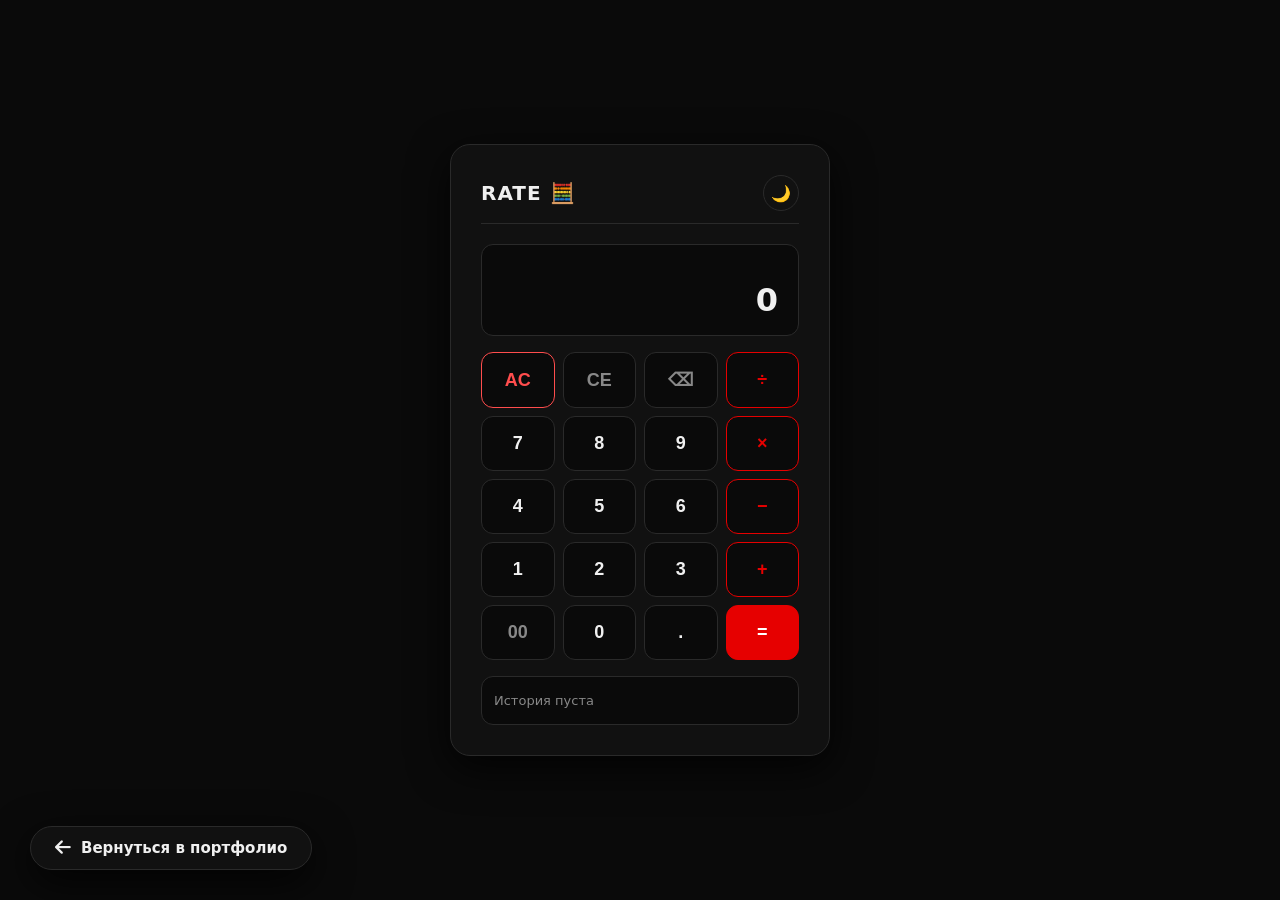
<file: calculator-v2.html>
<!DOCTYPE html>
<html lang="ru">
<head>
    <meta charset="UTF-8">
    <meta name="viewport" content="width=device-width, initial-scale=1.0">
    <title>RATE | Калькулятор</title>
    <link rel="stylesheet" href="https://cdnjs.cloudflare.com/ajax/libs/font-awesome/6.5.0/css/all.min.css">
    <style>
        :root {
            --bg-body: #0a0a0a;
            --bg-card: #111111;
            --border: #2a2a2a;
            --text-main: #f0f0f0;
            --text-muted: #888;
            --accent: #e60000;
            --accent-dim: rgba(230, 0, 0, 0.2);
            --accent-glow: rgba(230, 0, 0, 0.4);
            --shadow: 0 12px 40px rgba(0, 0, 0, 0.8);
            --radius: 20px;
            --transition: 0.4s cubic-bezier(0.25, 0.46, 0.45, 0.94);
        }

        [data-theme="light"] {
            --bg-body: #f4f4f9;
            --bg-card: #ffffff;
            --border: #d0d0d8;
            --text-main: #0a0a0a;
            --text-muted: #555;
            --accent: #e60000;
            --accent-dim: rgba(230, 0, 0, 0.2);
            --accent-glow: rgba(230, 0, 0, 0.4);
        }

        * { margin: 0; padding: 0; box-sizing: border-box; }
        body {
            font-family: 'Segoe UI', system-ui, -apple-system, sans-serif;
            background: var(--bg-body);
            color: var(--text-main);
            min-height: 100vh;
            display: flex;
            justify-content: center;
            align-items: center;
            padding: 20px;
            overflow: hidden;
            height: 100vh;
            width: 100vw;
            position: fixed;
            top: 0;
            left: 0;
        }

        .calc-container {
            background: var(--bg-card);
            border: 1px solid var(--border);
            border-radius: var(--radius);
            padding: 30px;
            max-width: 380px;
            width: 100%;
            box-shadow: var(--shadow);
            transition: var(--transition);
            position: relative;
        }

        .calc-container:hover {
            border-color: var(--accent);
            box-shadow: 0 0 40px var(--accent-glow);
        }

        .header {
            display: flex;
            justify-content: space-between;
            align-items: center;
            margin-bottom: 20px;
            padding-bottom: 12px;
            border-bottom: 1px solid var(--border);
        }

        .header h1 {
            font-size: 20px;
            font-weight: 800;
            letter-spacing: 1px;
        }
        .header h1 span { color: var(--accent); }
        .header .theme-btn {
            background: transparent;
            border: 1px solid var(--border);
            border-radius: 50%;
            width: 36px;
            height: 36px;
            color: var(--text-main);
            font-size: 16px;
            cursor: pointer;
            transition: var(--transition);
        }
        .header .theme-btn:hover {
            border-color: var(--accent);
            color: var(--accent);
        }

        .display {
            background: var(--bg-body);
            border: 1px solid var(--border);
            border-radius: 12px;
            padding: 16px 20px;
            margin-bottom: 16px;
            text-align: right;
            min-height: 70px;
            display: flex;
            flex-direction: column;
            justify-content: flex-end;
            overflow: hidden;
        }

        .display .expression {
            font-size: 14px;
            color: var(--text-muted);
            min-height: 20px;
            word-wrap: break-word;
        }
        .display .result {
            font-size: 32px;
            font-weight: 700;
            color: var(--text-main);
            transition: all 0.1s;
        }

        .buttons {
            display: grid;
            grid-template-columns: repeat(4, 1fr);
            gap: 8px;
        }

        .btn {
            padding: 16px;
            border: 1px solid var(--border);
            border-radius: 12px;
            background: var(--bg-body);
            color: var(--text-main);
            font-size: 18px;
            font-weight: 600;
            cursor: pointer;
            transition: all 0.15s;
        }

        .btn:hover {
            background: var(--accent-dim);
            border-color: var(--accent);
            color: var(--accent);
        }
        .btn:active {
            transform: scale(0.95);
        }

        .btn.operator {
            color: var(--accent);
            border-color: var(--accent);
        }
        .btn.operator:hover {
            background: var(--accent);
            color: #fff;
        }

        .btn.equals {
            background: var(--accent);
            border-color: var(--accent);
            color: #fff;
        }
        .btn.equals:hover {
            background: #cc0000;
            box-shadow: 0 0 20px var(--accent-glow);
        }

        .btn.clear {
            color: #ff4d4d;
            border-color: #ff4d4d;
        }
        .btn.clear:hover {
            background: #ff4d4d;
            color: #fff;
        }

        .btn.function {
            color: var(--text-muted);
        }
        .btn.function:hover {
            color: var(--text-main);
        }

        .back-button {
            position: fixed;
            bottom: 30px;
            left: 30px;
            z-index: 9999;
            display: flex;
            align-items: center;
            gap: 10px;
            background: var(--bg-card);
            border: 1px solid var(--border);
            padding: 12px 24px;
            border-radius: 40px;
            color: var(--text-main);
            text-decoration: none;
            font-weight: 600;
            font-size: 15px;
            transition: var(--transition);
            box-shadow: var(--shadow);
        }
        .back-button:hover {
            border-color: var(--accent);
            background: var(--accent-dim);
            color: var(--accent);
            transform: translateY(-3px);
        }
        .back-button i {
            font-size: 18px;
        }

        .history {
            margin-top: 16px;
            padding: 12px;
            background: var(--bg-body);
            border-radius: 12px;
            border: 1px solid var(--border);
            font-size: 13px;
            color: var(--text-muted);
            max-height: 100px;
            overflow-y: auto;
        }
        .history .entry {
            padding: 4px 0;
            border-bottom: 1px solid var(--border);
            display: flex;
            justify-content: space-between;
        }
        .history .entry:last-child {
            border-bottom: none;
        }
        .history .entry span {
            color: var(--text-main);
        }
        .history::-webkit-scrollbar {
            width: 4px;
        }
        .history::-webkit-scrollbar-thumb {
            background: var(--accent);
            border-radius: 4px;
        }

        @media (max-width: 480px) {
            .calc-container { padding: 20px; }
            .btn { padding: 14px; font-size: 16px; }
            .back-button {
                bottom: 10px;
                left: 10px;
                padding: 8px 16px;
                font-size: 13px;
            }
        }
    </style>
</head>
<body>

    <a href="index.html" class="back-button">
        <i class="fas fa-arrow-left"></i>
        Вернуться в портфолио
    </a>

    <div class="calc-container" id="calcContainer">
        <div class="header">
            <h1>RATE <span>🧮</span></h1>
            <button class="theme-btn" onclick="toggleTheme()">🌙</button>
        </div>

        <div class="display">
            <div class="expression" id="expression"></div>
            <div class="result" id="result">0</div>
        </div>

        <div class="buttons">
            <button class="btn clear" onclick="clearAll()">AC</button>
            <button class="btn function" onclick="clearEntry()">CE</button>
            <button class="btn function" onclick="backspace()">⌫</button>
            <button class="btn operator" onclick="appendOperator('/')">÷</button>

            <button class="btn" onclick="appendNumber('7')">7</button>
            <button class="btn" onclick="appendNumber('8')">8</button>
            <button class="btn" onclick="appendNumber('9')">9</button>
            <button class="btn operator" onclick="appendOperator('*')">×</button>

            <button class="btn" onclick="appendNumber('4')">4</button>
            <button class="btn" onclick="appendNumber('5')">5</button>
            <button class="btn" onclick="appendNumber('6')">6</button>
            <button class="btn operator" onclick="appendOperator('-')">−</button>

            <button class="btn" onclick="appendNumber('1')">1</button>
            <button class="btn" onclick="appendNumber('2')">2</button>
            <button class="btn" onclick="appendNumber('3')">3</button>
            <button class="btn operator" onclick="appendOperator('+')">+</button>

            <button class="btn function" onclick="appendNumber('00')">00</button>
            <button class="btn" onclick="appendNumber('0')">0</button>
            <button class="btn" onclick="appendDot()">.</button>
            <button class="btn equals" onclick="calculate()">=</button>
        </div>

        <div class="history" id="history">
            <div class="entry" style="color: var(--text-muted);">История пуста</div>
        </div>
    </div>

    <script>
        const resultEl = document.getElementById('result');
        const expressionEl = document.getElementById('expression');
        const historyEl = document.getElementById('history');

        let currentInput = '0';
        let previousInput = '';
        let operation = null;
        let shouldReset = false;
        let history = [];

        // --- ЗАГРУЗКА ИСТОРИИ ---
        function loadHistory() {
            const stored = localStorage.getItem('calcHistory');
            if (stored) {
                history = JSON.parse(stored);
                renderHistory();
            }
        }

        function saveHistory() {
            localStorage.setItem('calcHistory', JSON.stringify(history));
        }

        function addHistory(expr, result) {
            const entry = `${expr} = ${result}`;
            history.unshift(entry);
            if (history.length > 10) history.pop();
            saveHistory();
            renderHistory();
        }

        function renderHistory() {
            if (history.length === 0) {
                historyEl.innerHTML = '<div class="entry" style="color: var(--text-muted);">История пуста</div>';
                return;
            }
            historyEl.innerHTML = history.map(entry =>
                `<div class="entry"><span>${entry}</span></div>`
            ).join('');
        }

        // --- ОСНОВНЫЕ ФУНКЦИИ ---
        function updateDisplay() {
            resultEl.textContent = currentInput;
            if (operation && previousInput) {
                expressionEl.textContent = `${previousInput} ${operation} ${currentInput}`;
            } else {
                expressionEl.textContent = '';
            }
        }

        function appendNumber(num) {
            if (shouldReset) {
                currentInput = '0';
                shouldReset = false;
            }
            if (currentInput === '0' && num !== '.') {
                currentInput = num;
            } else {
                currentInput += num;
            }
            updateDisplay();
        }

        function appendDot() {
            if (shouldReset) {
                currentInput = '0';
                shouldReset = false;
            }
            if (!currentInput.includes('.')) {
                currentInput += '.';
            }
            updateDisplay();
        }

        function appendOperator(op) {
            if (operation && previousInput && !shouldReset) {
                calculate();
            }
            previousInput = currentInput;
            operation = op;
            shouldReset = true;
            updateDisplay();
        }

        function calculate() {
            if (!operation || !previousInput) return;
            const prev = parseFloat(previousInput);
            const curr = parseFloat(currentInput);
            let result = 0;

            switch (operation) {
                case '+': result = prev + curr; break;
                case '-': result = prev - curr; break;
                case '*': result = prev * curr; break;
                case '/':
                    if (curr === 0) {
                        resultEl.textContent = 'Ошибка';
                        setTimeout(() => clearAll(), 1000);
                        return;
                    }
                    result = prev / curr;
                    break;
                default: return;
            }

            const expression = `${previousInput} ${operation} ${currentInput}`;
            const finalResult = parseFloat(result.toFixed(10));
            currentInput = String(finalResult);
            operation = null;
            previousInput = '';
            shouldReset = true;
            updateDisplay();
            addHistory(expression, finalResult);
        }

        function clearAll() {
            currentInput = '0';
            previousInput = '';
            operation = null;
            shouldReset = false;
            updateDisplay();
        }

        function clearEntry() {
            currentInput = '0';
            updateDisplay();
        }

        function backspace() {
            if (shouldReset) return;
            if (currentInput.length > 1) {
                currentInput = currentInput.slice(0, -1);
            } else {
                currentInput = '0';
            }
            updateDisplay();
        }

        // --- ТЕМА ---
        function toggleTheme() {
            const container = document.getElementById('calcContainer');
            container.toggleAttribute('data-theme');
        }

        // --- КЛАВИАТУРА ---
        document.addEventListener('keydown', (e) => {
            if (e.key >= '0' && e.key <= '9') appendNumber(e.key);
            if (e.key === '.') appendDot();
            if (e.key === '+') appendOperator('+');
            if (e.key === '-') appendOperator('-');
            if (e.key === '*') appendOperator('*');
            if (e.key === '/') appendOperator('/');
            if (e.key === 'Enter' || e.key === '=') calculate();
            if (e.key === 'Backspace') backspace();
            if (e.key === 'Escape' || e.key === 'c' || e.key === 'C') clearAll();
            // Предотвращаем скролл
            if (['+', '-', '*', '/', 'Enter', 'Backspace', 'Escape', '.', '=', 'c', 'C'].includes(e.key)) {
                e.preventDefault();
            }
        });

        // --- ИНИЦИАЛИЗАЦИЯ ---
        loadHistory();
        updateDisplay();
    </script>

</body>
</html>
</file>
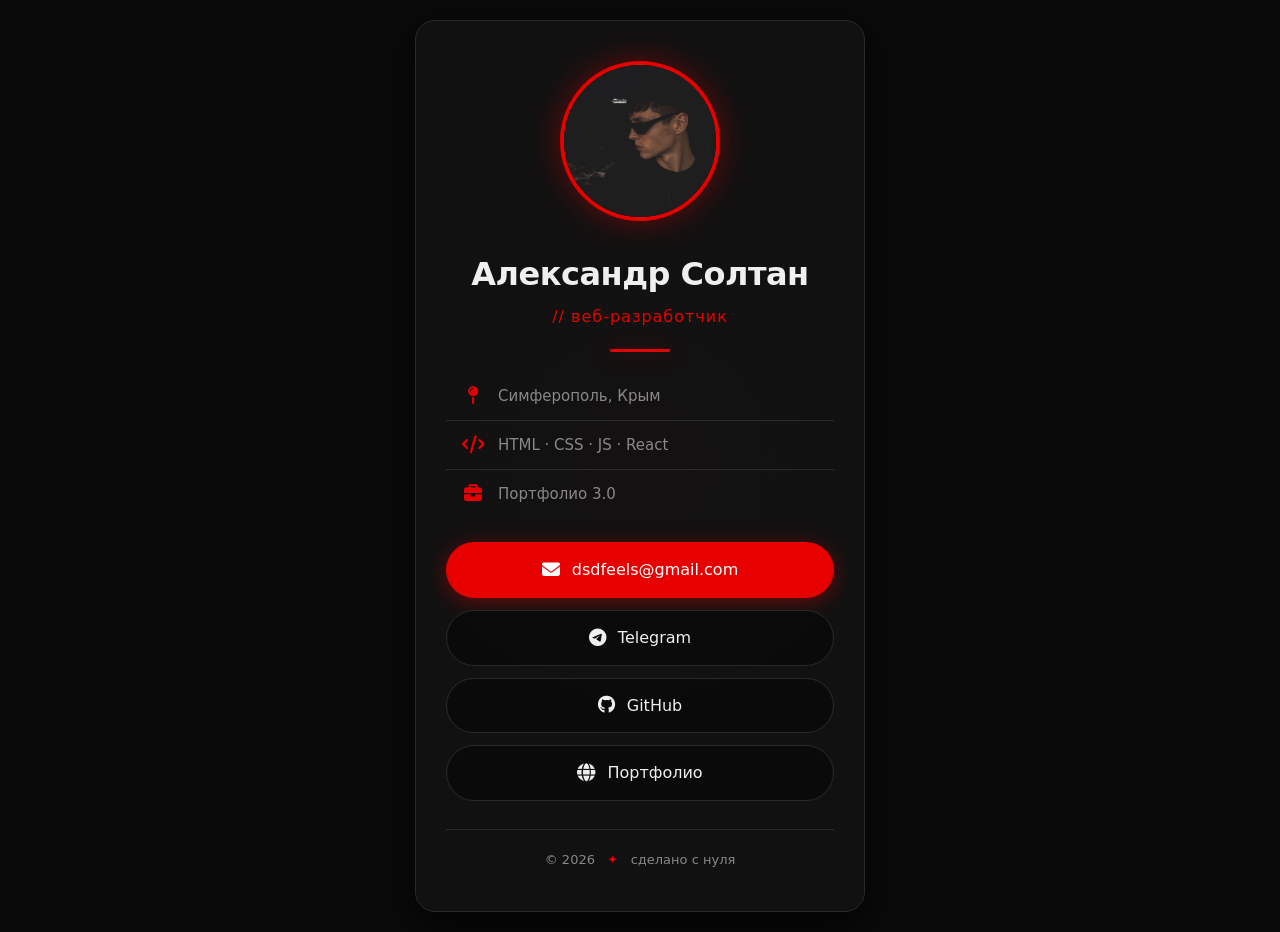
<file: DsDfeels 5.html>
<!DOCTYPE html>
<html lang="ru">
<head>
    <meta charset="UTF-8">
    <meta name="viewport" content="width=device-width, initial-scale=1.0">
    <title>Александр Солтан | Визитка</title>
    <link rel="stylesheet" href="https://cdnjs.cloudflare.com/ajax/libs/font-awesome/6.5.0/css/all.min.css">
    <style>
        :root {
            --bg-body: #0a0a0a;
            --bg-card: #111111;
            --bg-sidebar: #0d0d0d;
            --border: #2a2a2a;
            --text-main: #f0f0f0;
            --text-muted: #888;
            --accent: #e60000;
            --accent-dim: rgba(230, 0, 0, 0.2);
            --accent-glow: rgba(230, 0, 0, 0.4);
            --shadow: 0 12px 40px rgba(0, 0, 0, 0.8);
            --radius: 20px;
            --transition: 0.4s cubic-bezier(0.25, 0.46, 0.45, 0.94);
        }

        * { margin: 0; padding: 0; box-sizing: border-box; }
        body {
            font-family: 'Segoe UI', system-ui, -apple-system, sans-serif;
            background: var(--bg-body);
            color: var(--text-main);
            line-height: 1.6;
            min-height: 100vh;
            display: flex;
            justify-content: center;
            align-items: center;
            padding: 20px;
        }

        .card {
            background: var(--bg-card);
            border: 1px solid var(--border);
            border-radius: var(--radius);
            padding: 40px 30px;
            max-width: 450px;
            width: 100%;
            text-align: center;
            box-shadow: var(--shadow);
            transition: var(--transition);
            position: relative;
            overflow: hidden;
        }

        .card:hover {
            border-color: var(--accent);
            box-shadow: 0 0 40px var(--accent-glow);
            transform: translateY(-4px);
        }

        .card::before {
            content: '';
            position: absolute;
            top: -50%;
            left: -50%;
            width: 200%;
            height: 200%;
            background: radial-gradient(circle at 50% 50%, var(--accent-dim), transparent 60%);
            opacity: 0.05;
            pointer-events: none;
        }

        .avatar {
            width: 160px;
            height: 160px;
            border-radius: 50%;
            object-fit: cover;
            border: 4px solid var(--accent);
            box-shadow: 0 0 30px var(--accent-glow);
            margin-bottom: 20px;
            transition: var(--transition);
        }

        .avatar:hover {
            transform: scale(1.05);
        }

        h1 {
            font-size: 32px;
            font-weight: 800;
            letter-spacing: -0.5px;
            margin-bottom: 4px;
        }

        .subtitle {
            color: var(--accent);
            font-weight: 500;
            font-size: 16px;
            margin-bottom: 20px;
            letter-spacing: 1px;
        }

        .divider {
            width: 60px;
            height: 3px;
            background: var(--accent);
            margin: 16px auto;
            border-radius: 4px;
            box-shadow: 0 0 20px var(--accent-glow);
        }

        .info-list {
            list-style: none;
            text-align: left;
            margin: 20px 0;
            padding: 0;
        }

        .info-list li {
            display: flex;
            align-items: center;
            gap: 14px;
            padding: 12px 16px;
            border-bottom: 1px solid var(--border);
            color: var(--text-muted);
            font-size: 15px;
            transition: var(--transition);
        }

        .info-list li:last-child {
            border-bottom: none;
        }

        .info-list li:hover {
            color: var(--text-main);
            background: rgba(255, 255, 255, 0.02);
        }

        .info-list li i {
            color: var(--accent);
            width: 22px;
            text-align: center;
            font-size: 18px;
        }

        .links {
            display: flex;
            flex-direction: column;
            gap: 12px;
            margin-top: 24px;
        }

        .links a {
            display: flex;
            align-items: center;
            justify-content: center;
            gap: 12px;
            padding: 14px 20px;
            background: var(--bg-body);
            border: 1px solid var(--border);
            border-radius: 60px;
            color: var(--text-main);
            text-decoration: none;
            transition: var(--transition);
            font-size: 16px;
            font-weight: 500;
        }

        .links a i {
            font-size: 18px;
        }

        .links a:hover {
            border-color: var(--accent);
            background: var(--accent-dim);
            color: var(--accent);
            transform: translateY(-2px);
        }

        .links .highlight-btn {
            background: var(--accent);
            border-color: var(--accent);
            color: #fff;
            box-shadow: 0 4px 20px var(--accent-glow);
        }

        .links .highlight-btn:hover {
            background: #cc0000;
            box-shadow: 0 6px 30px var(--accent-glow);
        }

        .footer {
            margin-top: 28px;
            font-size: 13px;
            color: var(--text-muted);
            border-top: 1px solid var(--border);
            padding-top: 20px;
        }

        .footer span {
            color: var(--accent);
        }

        @media (max-width: 480px) {
            .card {
                padding: 30px 20px;
            }
            h1 {
                font-size: 28px;
            }
        }
    </style>
</head>
<body>

    <div class="card">
        <img src="ava2.jpg" alt="Александр Солтан" class="avatar">

        <h1>Александр Солтан</h1>
        <div class="subtitle">// веб-разработчик</div>
        <div class="divider"></div>

        <ul class="info-list">
            <li>
                <i class="fas fa-map-pin"></i>
                Симферополь, Крым
            </li>
            <li>
                <i class="fas fa-code"></i>
                HTML · CSS · JS · React
            </li>
            <li>
                <i class="fas fa-briefcase"></i>
                Портфолио 3.0
            </li>
        </ul>

        <div class="links">
            <a href="mailto:dsdfeels@gmail.com" class="highlight-btn">
                <i class="fas fa-envelope"></i>
                dsdfeels@gmail.com
            </a>
            <a href="https://t.me/yazukuin" target="_blank">
                <i class="fab fa-telegram-plane"></i>
                Telegram
            </a>
            <a href="https://github.com/dsdfeels" target="_blank">
                <i class="fab fa-github"></i>
                GitHub
            </a>
            <a href="https://dsdfeels.github.io" target="_blank">
                <i class="fas fa-globe"></i>
                Портфолио
            </a>
        </div>

        <div class="footer">
            &copy; 2026 &nbsp; <span>✦</span> &nbsp; сделано с нуля
        </div>
    </div>

</body>
</html>
</file>
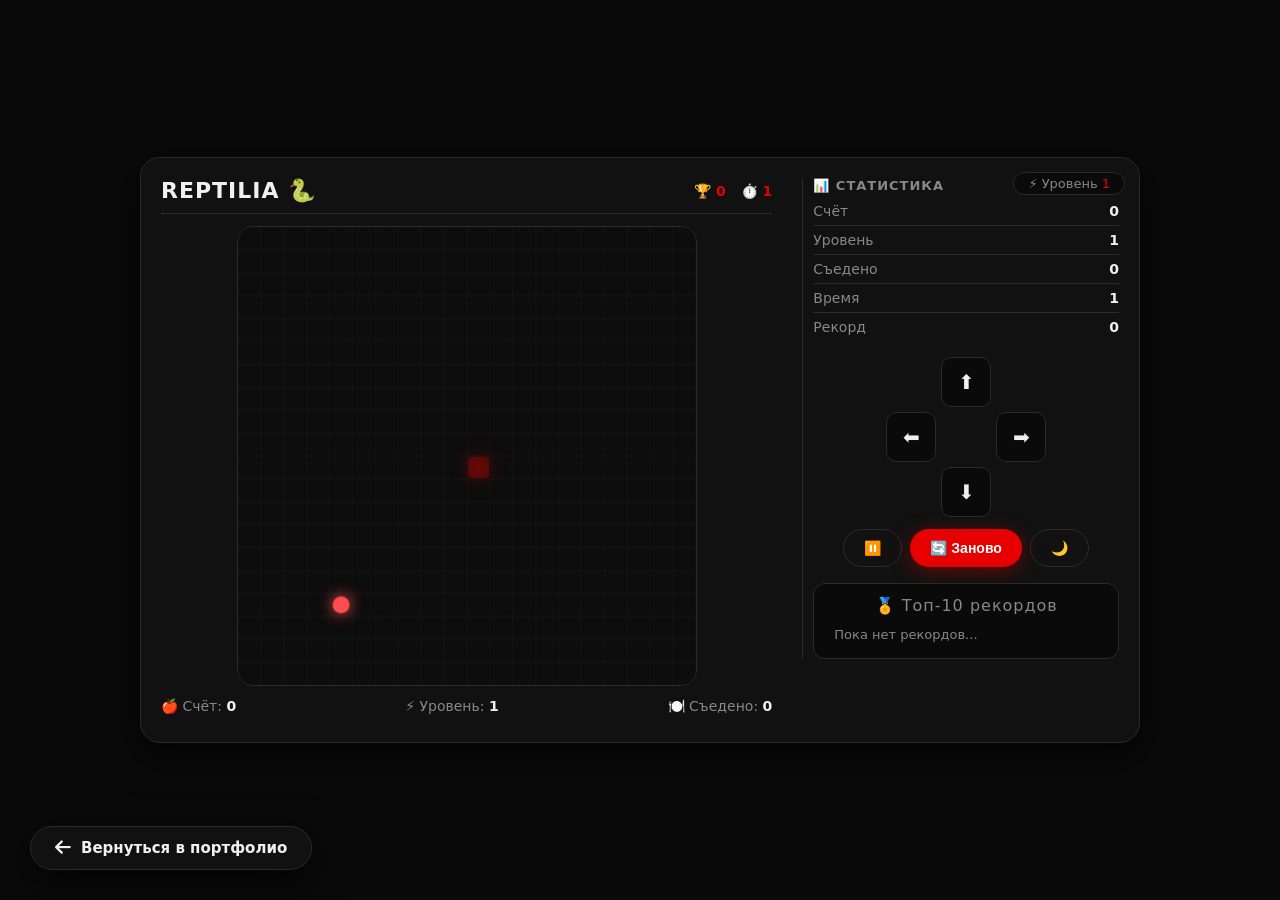
<file: snake 3.0.html>
<!DOCTYPE html>
<html lang="ru">
<head>
    <meta charset="UTF-8">
    <meta name="viewport" content="width=device-width, initial-scale=1.0">
    <title>🐍 REPTILIA | Супер-Змейка</title>
    <link rel="stylesheet" href="https://cdnjs.cloudflare.com/ajax/libs/font-awesome/6.5.0/css/all.min.css">
    <style>
        :root {
            --bg-body: #0a0a0a;
            --bg-card: #111111;
            --border: #2a2a2a;
            --text-main: #f0f0f0;
            --text-muted: #888;
            --accent: #e60000;
            --accent-dim: rgba(230, 0, 0, 0.2);
            --accent-glow: rgba(230, 0, 0, 0.4);
            --shadow: 0 12px 40px rgba(0, 0, 0, 0.8);
            --radius: 20px;
            --transition: 0.4s cubic-bezier(0.25, 0.46, 0.45, 0.94);
        }

        [data-theme="light"] {
            --bg-body: #f4f4f9;
            --bg-card: #ffffff;
            --border: #d0d0d8;
            --text-main: #0a0a0a;
            --text-muted: #555;
            --accent: #e60000;
            --accent-dim: rgba(230, 0, 0, 0.2);
            --accent-glow: rgba(230, 0, 0, 0.4);
        }

        * { margin: 0; padding: 0; box-sizing: border-box; }
        body {
            font-family: 'Segoe UI', system-ui, -apple-system, sans-serif;
            background: var(--bg-body);
            color: var(--text-main);
            min-height: 100vh;
            display: flex;
            justify-content: center;
            align-items: center;
            padding: 20px;
            overflow: hidden;
            height: 100vh;
            width: 100vw;
            position: fixed;
            top: 0;
            left: 0;
        }

        /* Главный контейнер игры */
        .game-container {
            display: flex;
            flex-direction: row;
            flex-wrap: wrap;
            justify-content: center;
            align-items: flex-start;
            gap: 30px;
            max-width: 1000px;
            width: 100%;
            padding: 20px;
            background: var(--bg-card);
            border: 1px solid var(--border);
            border-radius: var(--radius);
            box-shadow: var(--shadow);
            transition: var(--transition);
            position: relative;
        }

        .game-container:hover {
            border-color: var(--accent);
            box-shadow: 0 0 40px var(--accent-glow);
        }

        /* --- ЛЕВАЯ ЧАСТЬ: ИГРА --- */
        .game-left {
            flex: 2;
            min-width: 320px;
            display: flex;
            flex-direction: column;
            align-items: center;
        }

        .header {
            width: 100%;
            display: flex;
            justify-content: space-between;
            align-items: center;
            margin-bottom: 12px;
            padding-bottom: 10px;
            border-bottom: 1px solid var(--border);
        }

        .header h1 {
            font-size: 22px;
            font-weight: 800;
            letter-spacing: 1px;
        }
        .header h1 span { color: var(--accent); }

        .stats-top {
            display: flex;
            gap: 15px;
            font-size: 14px;
            font-weight: 600;
        }
        .stats-top span { color: var(--accent); }

        canvas {
            background: #0d0d0d;
            border-radius: 16px;
            width: 100%;
            max-width: 460px;
            aspect-ratio: 1 / 1;
            border: 1px solid var(--border);
            box-shadow: inset 0 0 30px rgba(0,0,0,0.5);
        }

        .scoreboard {
            width: 100%;
            display: flex;
            justify-content: space-between;
            margin: 12px 0 8px;
            font-size: 14px;
            color: var(--text-muted);
        }
        .scoreboard span { color: var(--text-main); font-weight: 700; }

        /* --- ПРАВАЯ ЧАСТЬ: БОКОВАЯ ПАНЕЛЬ --- */
        .game-right {
            flex: 1;
            min-width: 200px;
            display: flex;
            flex-direction: column;
            align-items: stretch;
            gap: 16px;
            padding-left: 10px;
            border-left: 1px solid var(--border);
        }

        .panel-title {
            font-size: 13px;
            color: var(--text-muted);
            text-transform: uppercase;
            letter-spacing: 1px;
            font-weight: 600;
            margin-bottom: 4px;
        }

        .stat-item {
            display: flex;
            justify-content: space-between;
            padding: 6px 0;
            border-bottom: 1px solid var(--border);
            font-size: 14px;
        }
        .stat-item:last-child {
            border-bottom: none;
        }
        .stat-item span:first-child { color: var(--text-muted); }
        .stat-item span:last-child { color: var(--text-main); font-weight: 700; }

        .controls {
            display: flex;
            flex-direction: column;
            align-items: center;
            gap: 12px;
        }

        .dpad {
            display: grid;
            grid-template-columns: repeat(3, 50px);
            grid-template-rows: repeat(3, 50px);
            gap: 5px;
            justify-content: center;
        }

        .dpad button {
            border: none;
            border-radius: 10px;
            background: var(--bg-body);
            border: 1px solid var(--border);
            color: var(--text-main);
            font-size: 20px;
            cursor: pointer;
            transition: 0.15s;
        }
        .dpad button:active {
            transform: scale(0.9);
            border-color: var(--accent);
            color: var(--accent);
        }
        .dpad .center {
            background: transparent;
            border: none;
            cursor: default;
        }

        .action-buttons {
            display: flex;
            gap: 8px;
            flex-wrap: wrap;
            justify-content: center;
        }

        .btn {
            padding: 10px 20px;
            border: none;
            border-radius: 40px;
            font-weight: 700;
            font-size: 14px;
            cursor: pointer;
            transition: 0.2s;
        }
        .btn-primary {
            background: var(--accent);
            color: #fff;
            box-shadow: 0 4px 20px var(--accent-glow);
        }
        .btn-primary:hover {
            transform: scale(1.04);
        }
        .btn-outline {
            background: transparent;
            border: 1px solid var(--border);
            color: var(--text-muted);
        }
        .btn-outline:hover {
            border-color: var(--accent);
            color: var(--accent);
        }

        /* Таблица лидеров */
        .leaderboard {
            width: 100%;
            padding: 12px;
            background: var(--bg-body);
            border-radius: 12px;
            border: 1px solid var(--border);
            text-align: left;
        }
        .leaderboard h4 {
            text-align: center;
            color: var(--text-muted);
            margin-bottom: 8px;
            font-weight: 400;
            letter-spacing: 1px;
        }
        .leaderboard ol {
            list-style: none;
            padding: 0;
            display: flex;
            flex-direction: column;
            gap: 4px;
            max-height: 200px;
            overflow-y: auto;
        }
        .leaderboard ol li {
            display: flex;
            justify-content: space-between;
            padding: 4px 8px;
            border-bottom: 1px solid var(--border);
            color: var(--text-muted);
            font-size: 13px;
        }
        .leaderboard ol li:last-child {
            border-bottom: none;
        }
        .leaderboard ol li span {
            color: var(--text-main);
            font-weight: 600;
        }
        .leaderboard ol::-webkit-scrollbar {
            width: 4px;
        }
        .leaderboard ol::-webkit-scrollbar-thumb {
            background: var(--accent);
            border-radius: 4px;
        }

        .back-button {
            position: fixed;
            bottom: 30px;
            left: 30px;
            z-index: 9999;
            display: flex;
            align-items: center;
            gap: 10px;
            background: var(--bg-card);
            border: 1px solid var(--border);
            padding: 12px 24px;
            border-radius: 40px;
            color: var(--text-main);
            text-decoration: none;
            font-weight: 600;
            font-size: 15px;
            transition: var(--transition);
            box-shadow: var(--shadow);
        }
        .back-button:hover {
            border-color: var(--accent);
            background: var(--accent-dim);
            color: var(--accent);
            transform: translateY(-3px);
        }
        .back-button i {
            font-size: 18px;
        }

        .level-badge {
            position: absolute;
            top: 14px;
            right: 14px;
            background: var(--bg-body);
            border: 1px solid var(--border);
            border-radius: 40px;
            padding: 3px 14px;
            font-size: 13px;
            color: var(--text-muted);
            pointer-events: none;
            z-index: 5;
        }
        .level-badge span { color: var(--accent); }

        .game-over-overlay {
            display: none;
            position: absolute;
            inset: 0;
            background: rgba(0, 0, 0, 0.7);
            backdrop-filter: blur(4px);
            border-radius: var(--radius);
            align-items: center;
            justify-content: center;
            flex-direction: column;
            gap: 12px;
            z-index: 10;
        }
        .game-over-overlay.active {
            display: flex;
        }
        .game-over-overlay h2 {
            font-size: 32px;
            color: var(--accent);
        }
        .game-over-overlay p {
            color: var(--text-muted);
            font-size: 18px;
        }

        @media (max-width: 700px) {
            .game-container {
                flex-direction: column;
                align-items: center;
            }
            .game-right {
                border-left: none;
                border-top: 1px solid var(--border);
                padding-left: 0;
                padding-top: 16px;
                width: 100%;
            }
            .back-button {
                bottom: 10px;
                left: 10px;
                padding: 8px 16px;
                font-size: 13px;
            }
        }
    </style>
</head>
<body>

    <a href="index.html" class="back-button">
        <i class="fas fa-arrow-left"></i>
        Вернуться в портфолио
    </a>

    <div class="game-container">
        <!-- ЛЕВАЯ ЧАСТЬ -->
        <div class="game-left">
            <div class="header">
                <h1>REPTILIA <span>🐍</span></h1>
                <div class="stats-top">
                    <div>🏆 <span id="highScoreDisplay">0</span></div>
                    <div>⏱️ <span id="timerDisplay">0</span></div>
                </div>
            </div>

            <canvas id="gameCanvas" width="460" height="460"></canvas>

            <div class="scoreboard">
                <div>🍎 Счёт: <span id="scoreDisplay">0</span></div>
                <div>⚡ Уровень: <span id="levelDisplay">1</span></div>
                <div>🍽️ Съедено: <span id="eatenDisplay">0</span></div>
            </div>
        </div>

        <!-- ПРАВАЯ ЧАСТЬ (БОКОВАЯ ПАНЕЛЬ) -->
        <div class="game-right">
            <div>
                <div class="panel-title">📊 Статистика</div>
                <div class="stat-item"><span>Счёт</span><span id="panelScore">0</span></div>
                <div class="stat-item"><span>Уровень</span><span id="panelLevel">1</span></div>
                <div class="stat-item"><span>Съедено</span><span id="panelEaten">0</span></div>
                <div class="stat-item"><span>Время</span><span id="panelTimer">0</span></div>
                <div class="stat-item"><span>Рекорд</span><span id="panelHighScore">0</span></div>
            </div>

            <div class="controls">
                <div class="dpad">
                    <div></div>
                    <button onclick="changeDir('up')">⬆</button>
                    <div></div>
                    <button onclick="changeDir('left')">⬅</button>
                    <div class="center"></div>
                    <button onclick="changeDir('right')">➡</button>
                    <div></div>
                    <button onclick="changeDir('down')">⬇</button>
                    <div></div>
                </div>
                <div class="action-buttons">
                    <button class="btn btn-outline" onclick="togglePause()">⏸️</button>
                    <button class="btn btn-primary" onclick="restartGame()">🔄 Заново</button>
                    <button class="btn btn-outline" onclick="toggleTheme()">🌙</button>
                </div>
            </div>

            <div class="leaderboard">
                <h4>🏅 Топ-10 рекордов</h4>
                <ol id="leaderboardList">
                    <li>Пока нет рекордов...</li>
                </ol>
            </div>
        </div>

        <div class="level-badge">⚡ Уровень <span id="levelBadge">1</span></div>

        <div class="game-over-overlay" id="gameOverOverlay">
            <h2>💀 Смерть</h2>
            <p>Счёт: <span id="finalScore">0</span></p>
            <p>⏱️ Время: <span id="finalTime">0</span>с</p>
            <button class="btn btn-primary" onclick="restartGame()">🔄 Переродиться</button>
        </div>
    </div>

    <script>
        // --- ИГРОВОЙ ДВИЖОК ---
        const canvas = document.getElementById('gameCanvas');
        const ctx = canvas.getContext('2d');
        const scoreDisplay = document.getElementById('scoreDisplay');
        const highScoreDisplay = document.getElementById('highScoreDisplay');
        const levelDisplay = document.getElementById('levelDisplay');
        const levelBadge = document.getElementById('levelBadge');
        const finalScore = document.getElementById('finalScore');
        const finalTime = document.getElementById('finalTime');
        const overlay = document.getElementById('gameOverOverlay');
        const timerDisplay = document.getElementById('timerDisplay');
        const eatenDisplay = document.getElementById('eatenDisplay');

        // Панель справа
        const panelScore = document.getElementById('panelScore');
        const panelLevel = document.getElementById('panelLevel');
        const panelEaten = document.getElementById('panelEaten');
        const panelTimer = document.getElementById('panelTimer');
        const panelHighScore = document.getElementById('panelHighScore');

        const GRID = 20;
        const SIZE = canvas.width / GRID;

        let snake = [{ x: 10, y: 10 }];
        let direction = { x: 0, y: 0 };
        let food = { x: 15, y: 15 };
        let goldenFood = null;
        let score = 0;
        let highScore = parseInt(localStorage.getItem('reptiliaHighScore')) || 0;
        let level = 1;
        let speed = 120;
        let gameRunning = false;
        let gameLoop = null;
        let isPaused = false;
        let eatenCount = 0;
        let timer = 0;
        let timerInterval = null;
        let combo = 0;
        let lastEatTime = 0;
        let matrixMode = false;

        highScoreDisplay.textContent = highScore;
        panelHighScore.textContent = highScore;

        // --- ЗВУК (Web Audio) ---
        let audioCtx = null;

        function getAudioCtx() {
            if (!audioCtx) audioCtx = new (window.AudioContext || window.webkitAudioContext)();
            return audioCtx;
        }

        function playBeep(freq, duration, type = 'sine', vol = 0.15) {
            try {
                const ctx = getAudioCtx();
                const osc = ctx.createOscillator();
                const gain = ctx.createGain();
                osc.type = type;
                osc.frequency.value = freq;
                gain.gain.value = vol;
                gain.gain.exponentialRampToValueAtTime(0.001, ctx.currentTime + duration);
                osc.connect(gain);
                gain.connect(ctx.destination);
                osc.start();
                osc.stop(ctx.currentTime + duration);
            } catch(e) {}
        }

        function playEatSound() { playBeep(880, 0.08, 'sine', 0.2); }
        function playGoldenSound() { playBeep(1200, 0.12, 'sine', 0.25); }
        function playDeathSound() { playBeep(220, 0.3, 'sawtooth', 0.15); }
        function playLevelUpSound() { playBeep(660, 0.1, 'sine', 0.2); setTimeout(() => playBeep(880, 0.1, 'sine', 0.2), 120); }

        // --- ЦВЕТА ---
        const snakeColors = ['#e60000', '#ff6600', '#ffcc00', '#00ffcc', '#3b82f6', '#8b5cf6', '#ff00ff'];

        // --- ГЕНЕРАЦИЯ ЕДЫ ---
        function generateFood() {
            let newFood;
            do {
                newFood = {
                    x: Math.floor(Math.random() * GRID),
                    y: Math.floor(Math.random() * GRID)
                };
            } while (snake.some(s => s.x === newFood.x && s.y === newFood.y) ||
                     (goldenFood && goldenFood.x === newFood.x && goldenFood.y === newFood.y));
            food = newFood;
        }

        function generateGoldenFood() {
            if (goldenFood) return;
            let newGolden;
            do {
                newGolden = {
                    x: Math.floor(Math.random() * GRID),
                    y: Math.floor(Math.random() * GRID),
                    timer: 150
                };
            } while (snake.some(s => s.x === newGolden.x && s.y === newGolden.y) ||
                     newGolden.x === food.x && newGolden.y === food.y);
            goldenFood = newGolden;
        }

        // --- ОТРИСОВКА ---
        function draw() {
            ctx.clearRect(0, 0, canvas.width, canvas.height);

            // Фон
            ctx.fillStyle = '#0d0d0d';
            ctx.fillRect(0, 0, canvas.width, canvas.height);
            // Сетка
            ctx.strokeStyle = 'rgba(255,255,255,0.03)';
            ctx.lineWidth = 1;
            for (let i = 0; i <= GRID; i++) {
                ctx.beginPath();
                ctx.moveTo(i * SIZE, 0);
                ctx.lineTo(i * SIZE, canvas.height);
                ctx.stroke();
                ctx.beginPath();
                ctx.moveTo(0, i * SIZE);
                ctx.lineTo(canvas.width, i * SIZE);
                ctx.stroke();
            }

            // Змейка
            const color = snakeColors[(level - 1) % snakeColors.length];

            snake.forEach((seg, i) => {
                const alpha = 0.3 + 0.7 * (i / snake.length);
                const size = SIZE - 2 - (i / snake.length) * 2;
                const x = seg.x * SIZE + (SIZE - size) / 2;
                const y = seg.y * SIZE + (SIZE - size) / 2;

                ctx.shadowColor = color;
                ctx.shadowBlur = i === 0 ? 20 : 8;
                ctx.fillStyle = i === 0 ? color : color;
                ctx.globalAlpha = alpha;
                ctx.beginPath();
                ctx.roundRect(x, y, size, size, 4);
                ctx.fill();
            });
            ctx.shadowBlur = 0;
            ctx.globalAlpha = 1;

            // Обычная еда
            ctx.shadowColor = '#ff4d4d';
            ctx.shadowBlur = 15;
            ctx.fillStyle = '#ff4d4d';
            ctx.beginPath();
            ctx.arc(food.x * SIZE + SIZE/2, food.y * SIZE + SIZE/2, SIZE/2 - 3, 0, Math.PI * 2);
            ctx.fill();

            // Золотая еда
            if (goldenFood) {
                const pulse = 1 + 0.1 * Math.sin(Date.now() / 200);
                ctx.shadowColor = '#ffd700';
                ctx.shadowBlur = 25;
                ctx.fillStyle = '#ffd700';
                const r = (SIZE/2 - 2) * pulse;
                ctx.beginPath();
                ctx.arc(goldenFood.x * SIZE + SIZE/2, goldenFood.y * SIZE + SIZE/2, r, 0, Math.PI * 2);
                ctx.fill();
                ctx.fillStyle = '#fff';
                ctx.font = '10px sans-serif';
                ctx.textAlign = 'center';
                ctx.textBaseline = 'middle';
                ctx.fillText('★', goldenFood.x * SIZE + SIZE/2, goldenFood.y * SIZE + SIZE/2);
            }
            ctx.shadowBlur = 0;

            // Пауза
            if (isPaused) {
                ctx.fillStyle = 'rgba(0,0,0,0.5)';
                ctx.fillRect(0, 0, canvas.width, canvas.height);
                ctx.fillStyle = '#fff';
                ctx.font = '30px sans-serif';
                ctx.textAlign = 'center';
                ctx.textBaseline = 'middle';
                ctx.fillText('⏸ ПАУЗА', canvas.width/2, canvas.height/2);
            }
        }

        // --- ЛОГИКА ---
        function update() {
            if (isPaused || !gameRunning) return;

            const head = { x: snake[0].x + direction.x, y: snake[0].y + direction.y };

            if (head.x < 0 || head.y < 0 || head.x >= GRID || head.y >= GRID) {
                gameOver();
                return;
            }

            for (let i = 1; i < snake.length; i++) {
                if (head.x === snake[i].x && head.y === snake[i].y) {
                    gameOver();
                    return;
                }
            }

            let ate = false;
            if (head.x === food.x && head.y === food.y) {
                ate = true;
                score++;
                eatenCount++;
                playEatSound();
                combo++;
                lastEatTime = Date.now();
                generateFood();
                if (eatenCount % 5 === 0) {
                    level++;
                    speed = Math.max(40, speed - 8);
                    playLevelUpSound();
                    levelDisplay.textContent = level;
                    levelBadge.textContent = level;
                    panelLevel.textContent = level;
                    if (level >= 3 && !goldenFood) generateGoldenFood();
                }
                if (Math.random() < 0.05 && !goldenFood && level >= 2) generateGoldenFood();
            }

            if (goldenFood && head.x === goldenFood.x && head.y === goldenFood.y) {
                ate = true;
                score += 5;
                playGoldenSound();
                goldenFood = null;
                combo += 3;
                setTimeout(() => {
                    ctx.shadowColor = '#ffd700';
                    ctx.shadowBlur = 50;
                }, 50);
            }

            if (!ate) {
                snake.pop();
            }

            snake.unshift(head);

            if (goldenFood) {
                goldenFood.timer--;
                if (goldenFood.timer <= 0) goldenFood = null;
            }

            if (Date.now() - lastEatTime > 3000) combo = 0;

            // Обновление UI
            scoreDisplay.textContent = score;
            eatenDisplay.textContent = eatenCount;
            panelScore.textContent = score;
            panelEaten.textContent = eatenCount;
        }

        // --- ИГРОВОЙ ЦИКЛ ---
        function gameLoopTick() {
            update();
            draw();
            if (gameRunning) {
                gameLoop = setTimeout(gameLoopTick, speed);
            }
        }

        function startGame() {
            if (gameRunning) return;
            gameRunning = true;
            isPaused = false;
            timer = 0;
            timerInterval = setInterval(() => {
                timer++;
                timerDisplay.textContent = timer;
                panelTimer.textContent = timer;
            }, 1000);
            gameLoopTick();
        }

        function gameOver() {
            gameRunning = false;
            clearTimeout(gameLoop);
            clearInterval(timerInterval);
            playDeathSound();

            if (score > highScore) {
                highScore = score;
                localStorage.setItem('reptiliaHighScore', highScore);
                highScoreDisplay.textContent = highScore;
                panelHighScore.textContent = highScore;
            }

            addScoreToLeaderboard(score, timer);

            finalScore.textContent = score;
            finalTime.textContent = timer;
            overlay.classList.add('active');
            draw();
        }

        // --- УПРАВЛЕНИЕ ---
        function changeDir(dir) {
            if (isPaused || !gameRunning) return;
            if (dir === 'up' && direction.y === 0) { direction = { x: 0, y: -1 }; }
            else if (dir === 'down' && direction.y === 0) { direction = { x: 0, y: 1 }; }
            else if (dir === 'left' && direction.x === 0) { direction = { x: -1, y: 0 }; }
            else if (dir === 'right' && direction.x === 0) { direction = { x: 1, y: 0 }; }
        }

        function togglePause() {
            if (!gameRunning) return;
            isPaused = !isPaused;
            if (isPaused) {
                clearInterval(timerInterval);
            } else {
                timerInterval = setInterval(() => {
                    timer++;
                    timerDisplay.textContent = timer;
                    panelTimer.textContent = timer;
                }, 1000);
                gameLoopTick();
            }
        }

        // --- ТАБЛИЦА РЕКОРДОВ ---
        function getLeaderboard() {
            const data = localStorage.getItem('reptiliaLeaderboard');
            return data ? JSON.parse(data) : [];
        }

        function addScoreToLeaderboard(score, time) {
            let board = getLeaderboard();
            board.push({ score, time, date: new Date().toLocaleDateString('ru-RU') });
            board.sort((a, b) => b.score - a.score);
            board = board.slice(0, 10);
            localStorage.setItem('reptiliaLeaderboard', JSON.stringify(board));
            renderLeaderboard();
        }

        function renderLeaderboard() {
            const board = getLeaderboard();
            const list = document.getElementById('leaderboardList');
            if (board.length === 0) {
                list.innerHTML = '<li>Пока нет рекордов...</li>';
                return;
            }
            list.innerHTML = board.map((entry, i) =>
                `<li>${i + 1}. <span>${entry.score}</span> (${entry.time}с, ${entry.date})</li>`
            ).join('');
        }

        // --- ПЕРЕЗАПУСК ---
        function restartGame() {
            clearTimeout(gameLoop);
            clearInterval(timerInterval);
            overlay.classList.remove('active');
            snake = [{ x: 10, y: 10 }];
            direction = { x: 0, y: 0 };
            score = 0;
            level = 1;
            speed = 120;
            eatenCount = 0;
            timer = 0;
            combo = 0;
            goldenFood = null;
            gameRunning = false;
            isPaused = false;
            scoreDisplay.textContent = 0;
            levelDisplay.textContent = 1;
            levelBadge.textContent = 1;
            timerDisplay.textContent = 0;
            eatenDisplay.textContent = 0;
            panelScore.textContent = 0;
            panelLevel.textContent = 1;
            panelEaten.textContent = 0;
            panelTimer.textContent = 0;
            generateFood();
            draw();
            startGame();
        }

        // --- ТЕМА ---
        function toggleTheme() {
            const wrapper = document.querySelector('.game-container');
            wrapper.toggleAttribute('data-theme');
        }

        // --- КЛАВИШИ ---
        document.addEventListener('keydown', (e) => {
            if (e.key === 'ArrowUp' || e.key === 'ArrowDown' || e.key === 'ArrowLeft' || e.key === 'ArrowRight' || e.key === ' ' || e.key === 'Space' || e.key === 'r' || e.key === 'R' || e.key === 't' || e.key === 'T') {
                e.preventDefault();
            }

            if (e.key === 'ArrowUp') changeDir('up');
            if (e.key === 'ArrowDown') changeDir('down');
            if (e.key === 'ArrowLeft') changeDir('left');
            if (e.key === 'ArrowRight') changeDir('right');
            if (e.key === ' ' || e.key === 'Space') togglePause();
            if (e.key === 'r' || e.key === 'R') restartGame();
            if (e.key === 't' || e.key === 'T') toggleTheme();
        });

        // --- ИНИЦИАЛИЗАЦИЯ ---
        generateFood();
        renderLeaderboard();
        draw();
        startGame();

        if (!CanvasRenderingContext2D.prototype.roundRect) {
            CanvasRenderingContext2D.prototype.roundRect = function(x, y, w, h, r) {
                if (r > w/2) r = w/2;
                if (r > h/2) r = h/2;
                this.moveTo(x + r, y);
                this.arcTo(x + w, y, x + w, y + h, r);
                this.arcTo(x + w, y + h, x, y + h, r);
                this.arcTo(x, y + h, x, y, r);
                this.arcTo(x, y, x + w, y, r);
                return this;
            };
        }
    </script>

</body>
</html>
</file>
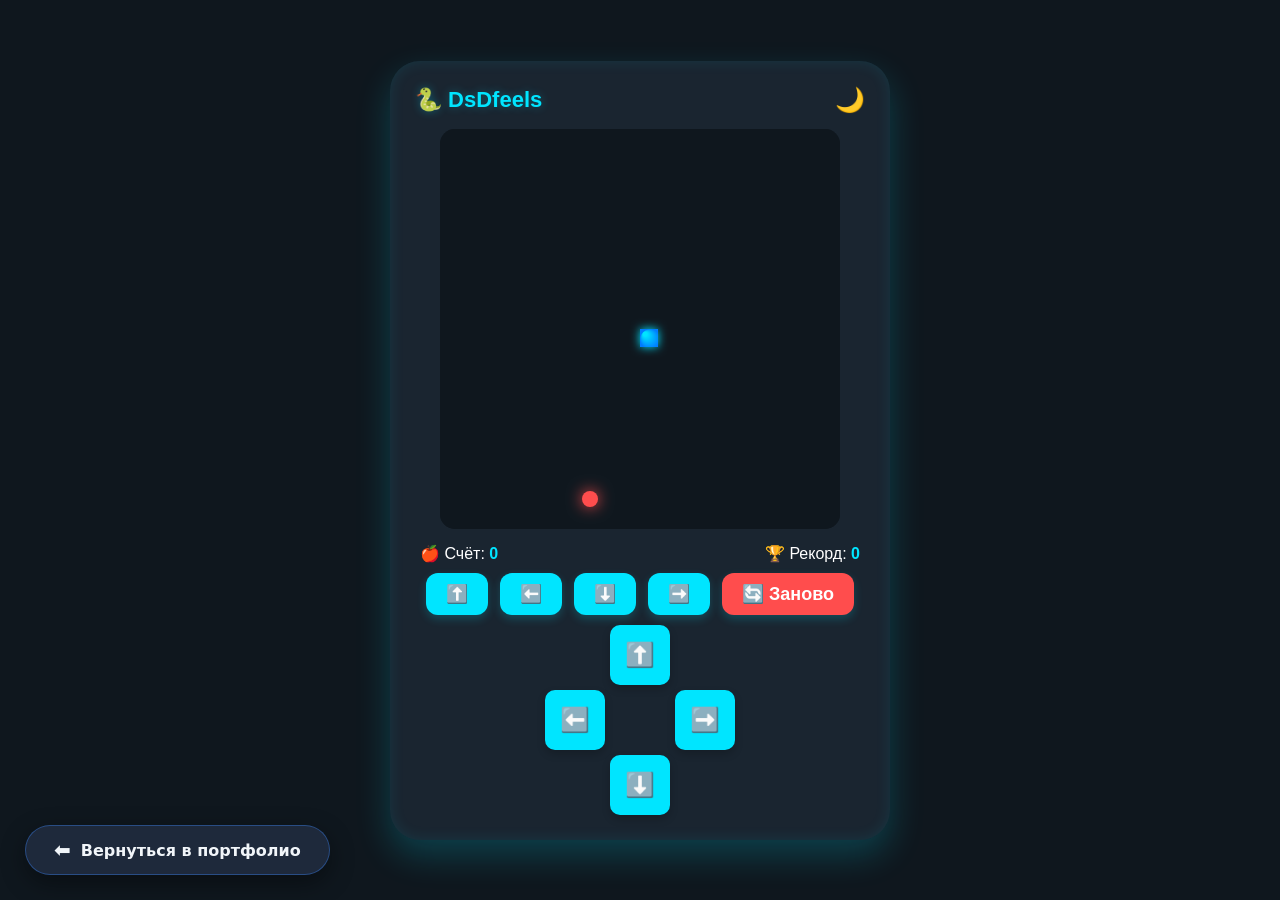
<file: snake.html>
<!DOCTYPE html>
<html lang="ru">
<head>
    <meta charset="UTF-8">
    <meta name="viewport" content="width=device-width, initial-scale=1.0">
    <title>🐍 Змейка | DsDfeels Edition</title>
    <style>
        :root {
            --bg-color: #0f171e;
            --panel-bg: #1a2530;
            --accent: #00e5ff;
            --text: #ffffff;
            --btn-bg: #00e5ff;
            --btn-text: #0f171e;
            --danger: #ff4d4d;
        }

        .light-theme {
            --bg-color: #e0e5ec;
            --panel-bg: #ffffff;
            --accent: #007bff;
            --text: #1a1a1a;
            --btn-bg: #007bff;
            --btn-text: #ffffff;
            --danger: #dc3545;
        }

        * { margin: 0; padding: 0; box-sizing: border-box; }
        body {
            background: var(--bg-color);
            display: flex;
            justify-content: center;
            align-items: center;
            min-height: 100vh;
            font-family: 'Segoe UI', sans-serif;
            transition: background 0.3s ease;
        }

        .game-wrapper {
            background: var(--panel-bg);
            padding: 25px;
            border-radius: 30px;
            box-shadow: 0 15px 35px rgba(0, 229, 255, 0.2), inset 0 0 15px rgba(0, 229, 255, 0.1);
            max-width: 500px;
            width: 100%;
            text-align: center;
            transition: all 0.3s ease;
            position: relative;
        }

        .header {
            display: flex;
            justify-content: space-between;
            align-items: center;
            margin-bottom: 15px;
        }

        h1 {
            color: var(--accent);
            font-size: 22px;
            text-shadow: 0 0 10px rgba(0, 229, 255, 0.3);
        }

        .theme-toggle {
            background: none;
            border: none;
            font-size: 24px;
            cursor: pointer;
            color: var(--text);
            transition: transform 0.3s;
        }

        .theme-toggle:hover { transform: rotate(20deg); }

        canvas {
            background: #1a2530;
            border-radius: 15px;
            display: block;
            margin: 0 auto;
            width: 100%;
            max-width: 400px;
            aspect-ratio: 1 / 1;
            box-shadow: inset 0 0 20px rgba(0,0,0,0.5);
        }

        .stats {
            display: flex;
            justify-content: space-between;
            color: var(--text);
            margin: 15px 5px 10px;
            font-size: 16px;
        }

        .stats span { color: var(--accent); font-weight: bold; }

        .controls {
            display: flex;
            justify-content: center;
            gap: 12px;
            flex-wrap: wrap;
            margin-top: 10px;
        }

        .btn {
            padding: 10px 20px;
            border: none;
            border-radius: 12px;
            font-weight: bold;
            cursor: pointer;
            font-size: 18px;
            transition: all 0.2s;
            box-shadow: 0 4px 10px rgba(0, 229, 255, 0.2);
        }

        .btn:hover { transform: scale(1.05); }
        
        .btn-control { background: var(--btn-bg); color: var(--btn-text); }
        .btn-control:active { transform: scale(0.95); }
        
        .btn-restart { background: var(--danger); color: white; }
        .btn-restart:hover { background: #cc0000; }

        .dpad {
            display: grid;
            grid-template-columns: repeat(3, 60px);
            grid-template-rows: repeat(3, 60px);
            gap: 5px;
            justify-content: center;
            margin: 10px auto 0;
        }

        .dpad button {
            border: none;
            border-radius: 10px;
            background: var(--btn-bg);
            color: var(--btn-text);
            font-size: 24px;
            cursor: pointer;
            box-shadow: 0 4px 8px rgba(0,0,0,0.2);
        }

        .dpad button:active { transform: scale(0.9); }
        .dpad .center { background: transparent; box-shadow: none; cursor: default; }
        @media (max-width: 500px) {
            .game-wrapper { padding: 15px; }
            .dpad { grid-template-columns: repeat(3, 50px); grid-template-rows: repeat(3, 50px); }
        }
    </style>
</head>
<body>

<div class="game-wrapper" id="gameWrapper">
    <div class="header">
        <h1>🐍 DsDfeels</h1>
        <button class="theme-toggle" onclick="toggleTheme()">🌙</button>
    </div>

    <canvas id="gameCanvas" width="400" height="400"></canvas>

    <div class="stats">
        <div>🍎 Счёт: <span id="score">0</span></div>
        <div>🏆 Рекорд: <span id="highScore">0</span></div>
    </div>

    <!-- Кнопки управления -->
    <div class="controls">
        <button class="btn btn-control" onclick="changeDirection('up')">⬆️</button>
        <button class="btn btn-control" onclick="changeDirection('left')">⬅️</button>
        <button class="btn btn-control" onclick="changeDirection('down')">⬇️</button>
        <button class="btn btn-control" onclick="changeDirection('right')">➡️</button>
        <button class="btn btn-restart" onclick="restartGame()">🔄 Заново</button>
    </div>

    <!-- D-Pad для мобильных -->
    <div class="dpad">
        <div></div>
        <button onclick="changeDirection('up')">⬆️</button>
        <div></div>
        <button onclick="changeDirection('left')">⬅️</button>
        <div class="center"></div>
        <button onclick="changeDirection('right')">➡️</button>
        <div></div>
        <button onclick="changeDirection('down')">⬇️</button>
        <div></div>
    </div>
</div>

<script>
    // --- ЛОГИКА ИГРЫ ---
    const canvas = document.getElementById('gameCanvas');
    const ctx = canvas.getContext('2d');
    const scoreDisplay = document.getElementById('score');
    const highScoreDisplay = document.getElementById('highScore');

    const gridSize = 20;
    const tileCount = canvas.width / gridSize;

    let snake = [{x: 10, y: 10}];
    let direction = {x: 0, y: 0};
    let food = {x: 15, y: 15};
    let score = 0;
    let highScore = localStorage.getItem('dsdfeelsSnakeHighScore') || 0;
    let gameOver = false;
    let gameLoop;
    let isNewRecord = false;

    highScoreDisplay.textContent = highScore;

    // Звук через Web Audio API (без внешних файлов)
    const AudioContext = window.AudioContext || window.webkitAudioContext;
    let audioCtx;

    function playEatSound() {
        if (!audioCtx) audioCtx = new AudioContext();
        const osc = audioCtx.createOscillator();
        const gain = audioCtx.createGain();
        osc.connect(gain);
        gain.connect(audioCtx.destination);
        osc.frequency.value = 800;
        osc.type = 'sine';
        gain.gain.setValueAtTime(0.1, audioCtx.currentTime);
        gain.gain.exponentialRampToValueAtTime(0.001, audioCtx.currentTime + 0.1);
        osc.start();
        osc.stop(audioCtx.currentTime + 0.1);
    }

    function playGameOverSound() {
        if (!audioCtx) audioCtx = new AudioContext();
        const osc = audioCtx.createOscillator();
        const gain = audioCtx.createGain();
        osc.connect(gain);
        gain.connect(audioCtx.destination);
        osc.frequency.value = 200;
        osc.type = 'sawtooth';
        gain.gain.setValueAtTime(0.1, audioCtx.currentTime);
        gain.gain.exponentialRampToValueAtTime(0.001, audioCtx.currentTime + 0.3);
        osc.start();
        osc.stop(audioCtx.currentTime + 0.3);
    }

    function generateFood() {
        food.x = Math.floor(Math.random() * tileCount);
        food.y = Math.floor(Math.random() * tileCount);
        snake.forEach(segment => {
            if (segment.x === food.x && segment.y === food.y) generateFood();
        });
    }

    function draw() {
        ctx.fillStyle = '#0f171e';
        ctx.fillRect(0, 0, canvas.width, canvas.height);
        // Змейка (с градиентом)
        snake.forEach((segment, index) => {
            const gradient = ctx.createRadialGradient(
                segment.x * gridSize + 5, segment.y * gridSize + 5, 2,
                segment.x * gridSize + 10, segment.y * gridSize + 10, 10
            );
            gradient.addColorStop(0, '#00e5ff');
            gradient.addColorStop(1, '#007bff');
            ctx.fillStyle = gradient;
            ctx.shadowColor = '#00e5ff';
            ctx.shadowBlur = 10;
            ctx.fillRect(segment.x * gridSize, segment.y * gridSize, gridSize - 2, gridSize - 2);
        });
        ctx.shadowBlur = 0;

        // Еда (сияющая)
        ctx.shadowColor = '#ff4d4d';
        ctx.shadowBlur = 15;
        ctx.fillStyle = '#ff4d4d';
        ctx.beginPath();
        ctx.arc(food.x * gridSize + gridSize/2, food.y * gridSize + gridSize/2, gridSize/2 - 2, 0, Math.PI * 2);
        ctx.fill();
        ctx.shadowBlur = 0;

        if (gameOver) {
            ctx.fillStyle = 'rgba(0,0,0,0.7)';
            ctx.fillRect(0, 0, canvas.width, canvas.height);
            ctx.fillStyle = '#ff4d4d';
            ctx.font = 'bold 30px Arial';
            ctx.textAlign = 'center';
            ctx.textBaseline = 'middle';
            ctx.fillText('💀 GAME OVER', canvas.width/2, canvas.height/2 - 20);
            ctx.fillStyle = '#ffffff';
            ctx.font = '16px Arial';
            ctx.fillText('Нажми "Заново"', canvas.width/2, canvas.height/2 + 30);
            if (isNewRecord) {
                ctx.fillStyle = '#ffd700';
                ctx.font = 'bold 20px Arial';
                ctx.fillText('🎉 НОВЫЙ РЕКОРД!', canvas.width/2, canvas.height/2 - 70);
            }
        }
    }

    function update() {
        if (gameOver) return;

        const head = {x: snake[0].x + direction.x, y: snake[0].y + direction.y};

        // Стены
        if (head.x < 0  || head.y < 0  || head.x >= tileCount || head.y >= tileCount) {
            gameOver = true;
            playGameOverSound();
            clearInterval(gameLoop);
            draw();
            return;
        }

        // Хвост
        for (let i = 1; i < snake.length; i++) {
            if (head.x === snake[i].x && head.y === snake[i].y) {
                gameOver = true;
                playGameOverSound();
                clearInterval(gameLoop);
                draw();
                return;
            }
        }

        // Еда
        if (head.x === food.x && head.y === food.y) {
            score++;
            scoreDisplay.textContent = score;
            playEatSound();
            if (score > highScore) {
                highScore = score;
                highScoreDisplay.textContent = highScore;
                localStorage.setItem('dsdfeelsSnakeHighScore', highScore);
                isNewRecord = true;
            } else {
                isNewRecord = false;
            }
            generateFood();
        } else {
            snake.pop();
        }

        snake.unshift(head);
        draw();
    }

    function changeDirection(dir) {
        if (gameOver) return;
        if (dir === 'up' && direction.y === 0) { direction = {x: 0, y: -1}; }
        else if (dir === 'down' && direction.y === 0) { direction = {x: 0, y: 1}; }
        else if (dir === 'left' && direction.x === 0) { direction = {x: -1, y: 0}; }
        else if (dir === 'right' && direction.x === 0) { direction = {x: 1, y: 0}; }
    }

    document.addEventListener('keydown', (e) => {
        if (e.key === 'ArrowUp') changeDirection('up');
        if (e.key === 'ArrowDown') changeDirection('down');
        if (e.key === 'ArrowLeft') changeDirection('left');
        if (e.key === 'ArrowRight') changeDirection('right');
    });

    function restartGame() {
        clearInterval(gameLoop);
        snake = [{x: 10, y: 10}];
        direction = {x: 0, y: 0};
        score = 0;
        gameOver = false;
        isNewRecord = false;
        scoreDisplay.textContent = 0;
        generateFood();
        gameLoop = setInterval(update, 100);
        draw();
    }
    function toggleTheme() {
        const wrapper = document.getElementById('gameWrapper');
        const btn = document.querySelector('.theme-toggle');
        wrapper.classList.toggle('light-theme');
        btn.textContent = wrapper.classList.contains('light-theme') ? '☀️' : '🌙';
    }

    generateFood();
    gameLoop = setInterval(update, 100);
    draw();
</script>

<!-- Кнопка возврата в стиле нового портфолио -->
<div style="position: fixed; bottom: 25px; left: 25px; z-index: 9999; font-family: 'Segoe UI', system-ui, sans-serif;">
    <a href="https://dsdfeels.github.io" style="display: inline-flex; align-items: center; gap: 10px; background: #1e293b; color: #f1f5f9; padding: 14px 28px; border-radius: 50px; text-decoration: none; font-weight: 600; font-size: 16px; box-shadow: 0 8px 25px rgba(0,0,0,0.4); border: 1px solid rgba(59, 130, 246, 0.4); transition: all 0.3s cubic-bezier(0.175, 0.885, 0.32, 1.275);">
        <span style="font-size: 20px; line-height: 1;">⬅</span>
        Вернуться в портфолио
    </a>
</div>
</body>
</html>
</file>
